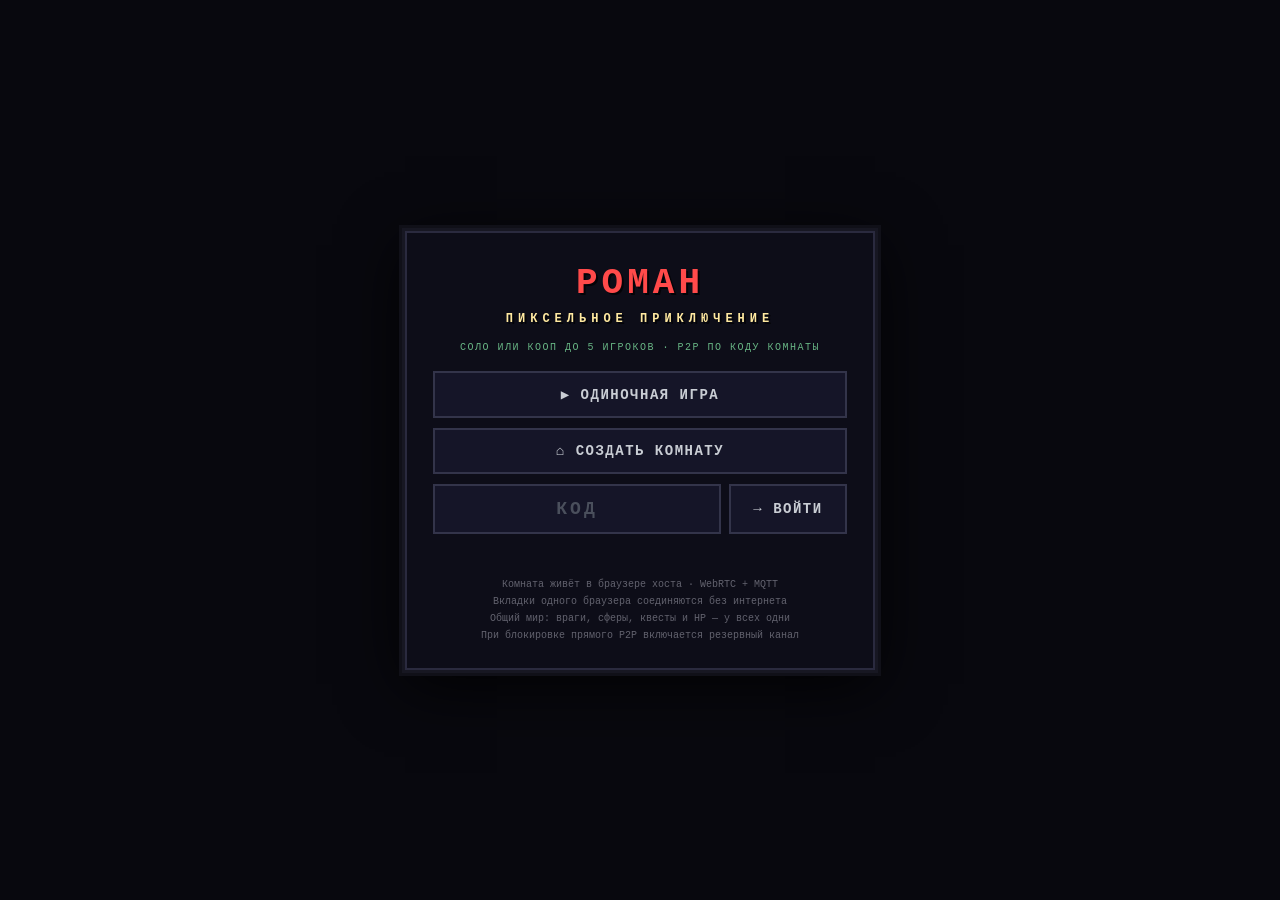
<file: index.html>
<!DOCTYPE html>
<html lang="ru">
<head>
<meta charset="utf-8">
<meta name="viewport" content="width=device-width, initial-scale=1">
<title>РОМАН: Лобби</title>
<link rel="stylesheet" href="css/style.css">
</head>
<body class="lobby">
<div id="lobbyBox">
  <div id="lobbyTitle">РОМАН<span>ПИКСЕЛЬНОЕ ПРИКЛЮЧЕНИЕ</span></div>
  <div class="lobbySub">СОЛО ИЛИ КООП ДО 5 ИГРОКОВ · P2P ПО КОДУ КОМНАТЫ</div>
  <button class="btn" id="btnSolo">&#9654; ОДИНОЧНАЯ ИГРА</button>
  <button class="btn" id="btnHost">&#8962; СОЗДАТЬ КОМНАТУ</button>
  <div class="joinRow">
    <input id="codeIn" maxlength="6" placeholder="КОД" autocomplete="off" spellcheck="false">
    <button class="btn" id="btnJoin">&#8594; ВОЙТИ</button>
  </div>
  <div id="lobbyMsg"></div>
  <div class="lobbyHint">
    Комната живёт в браузере хоста &middot; WebRTC + MQTT<br>
    Вкладки одного браузера соединяются без интернета<br>
    Общий мир: враги, сферы, квесты и HP — у всех одни<br>
    При блокировке прямого P2P включается резервный канал
  </div>
</div>
<script>
(function () {
  var AL = 'ABCDEFGHJKMNPQRSTUVWXYZ23456789';
  function gen() {
    var a = new Uint8Array(6), s = '', i;
    try { crypto.getRandomValues(a); }
    catch (e) { for (i = 0; i < 6; i++) a[i] = (Math.random() * 256) | 0; }
    for (i = 0; i < 6; i++) s += AL[a[i] % AL.length];
    return s;
  }
  function go(u) { location.href = u; }
  var msg = document.getElementById('lobbyMsg');
  document.getElementById('btnSolo').onclick = function () { go('game.html'); };
  document.getElementById('btnHost').onclick = function () { go('game.html?host=' + gen()); };
  var inp = document.getElementById('codeIn');
  function join() {
    var c = (inp.value || '').toUpperCase().replace(/[^A-Z0-9]/g, '').slice(0, 6);
    if (c.length !== 6) { msg.textContent = 'Введите код комнаты из 6 символов'; inp.focus(); return; }
    go('game.html?join=' + c);
  }
  document.getElementById('btnJoin').onclick = join;
  inp.addEventListener('keydown', function (e) { if (e.key === 'Enter') join(); });
  inp.addEventListener('input', function () {
    inp.value = inp.value.toUpperCase().replace(/[^A-Z0-9]/g, '');
  });
  try {
    var q = new URLSearchParams(location.search);
    if (q.get('err')) { msg.textContent = q.get('err'); inp.focus(); }
  } catch (e) { }
})();
</script>
</body>
</html>
</file>
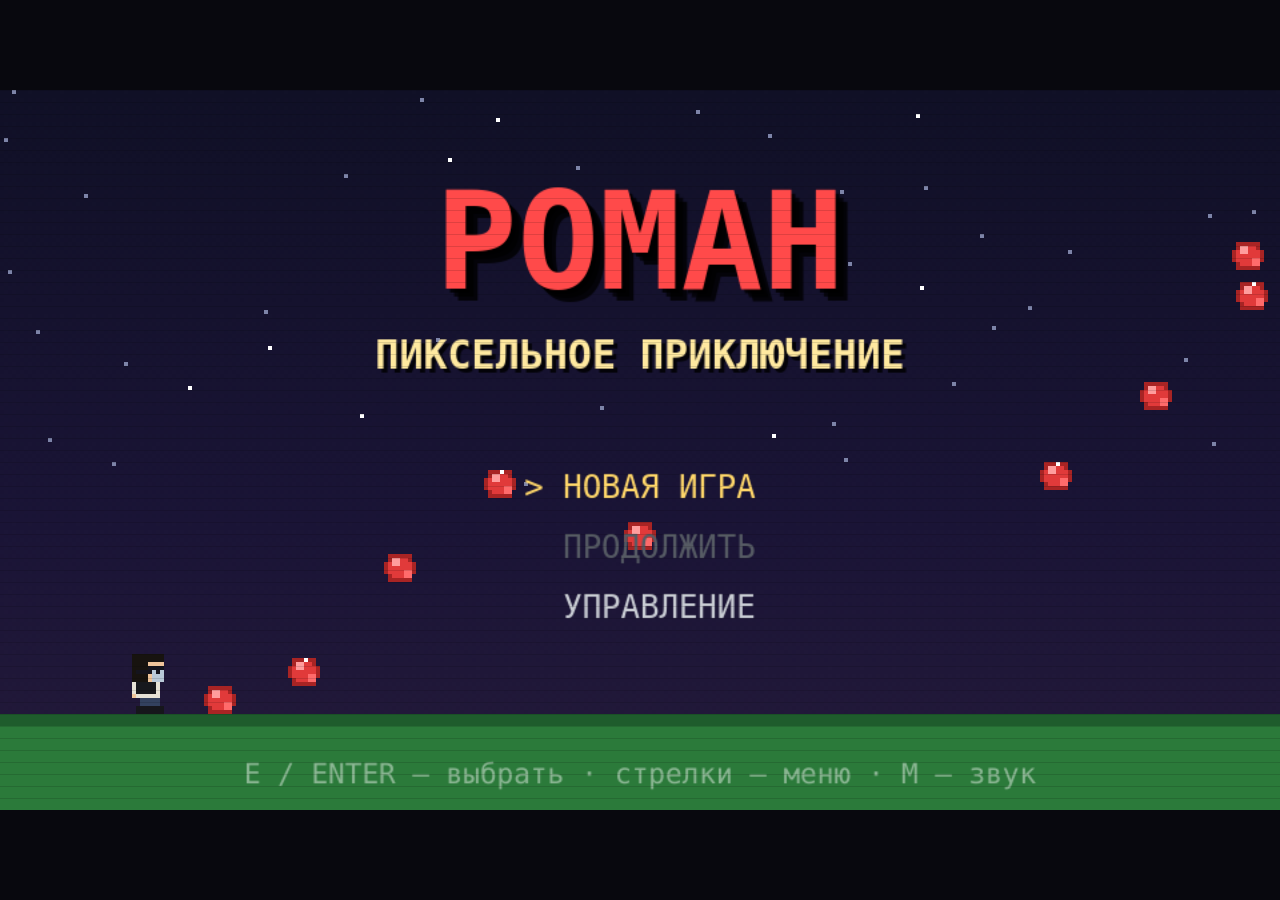
<file: game.html>
<!DOCTYPE html>
<html lang="ru">
<head>
<meta charset="utf-8">
<meta name="viewport" content="width=device-width, initial-scale=1">
<title>РОМАН: Пиксельное Приключение</title>
<link rel="stylesheet" href="css/style.css">
</head>
<body>
<div id="wrap">
  <div id="screen">
    <canvas id="game" width="320" height="180"></canvas>
    <canvas id="ui" width="960" height="540"></canvas>
    <div id="crt"></div>
  </div>
  <div id="hint">WASD/стрелки — ходьба &middot; E — диалог &middot; ПРОБЕЛ — удар &middot; F — сферомёт &middot; Q — белая жижа &middot; SHIFT — велик &middot; TAB — квесты &middot; M — звук &middot; ESC — пауза &middot; F11/двойной клик — полный экран &middot; кооп — на главной</div>
</div>
<script src="js/sprites.js"></script>
<script src="js/world.js"></script>
<script src="js/dialogs.js"></script>
<script src="js/game.js"></script>
<script src="js/ai.js"></script>
<script src="js/render.js"></script>
<script src="js/paho-mqtt.min.js"></script>
<script src="js/network.js?v=20261004-relay3"></script>
<script src="js/main.js"></script>
</body>
</html>
</file>
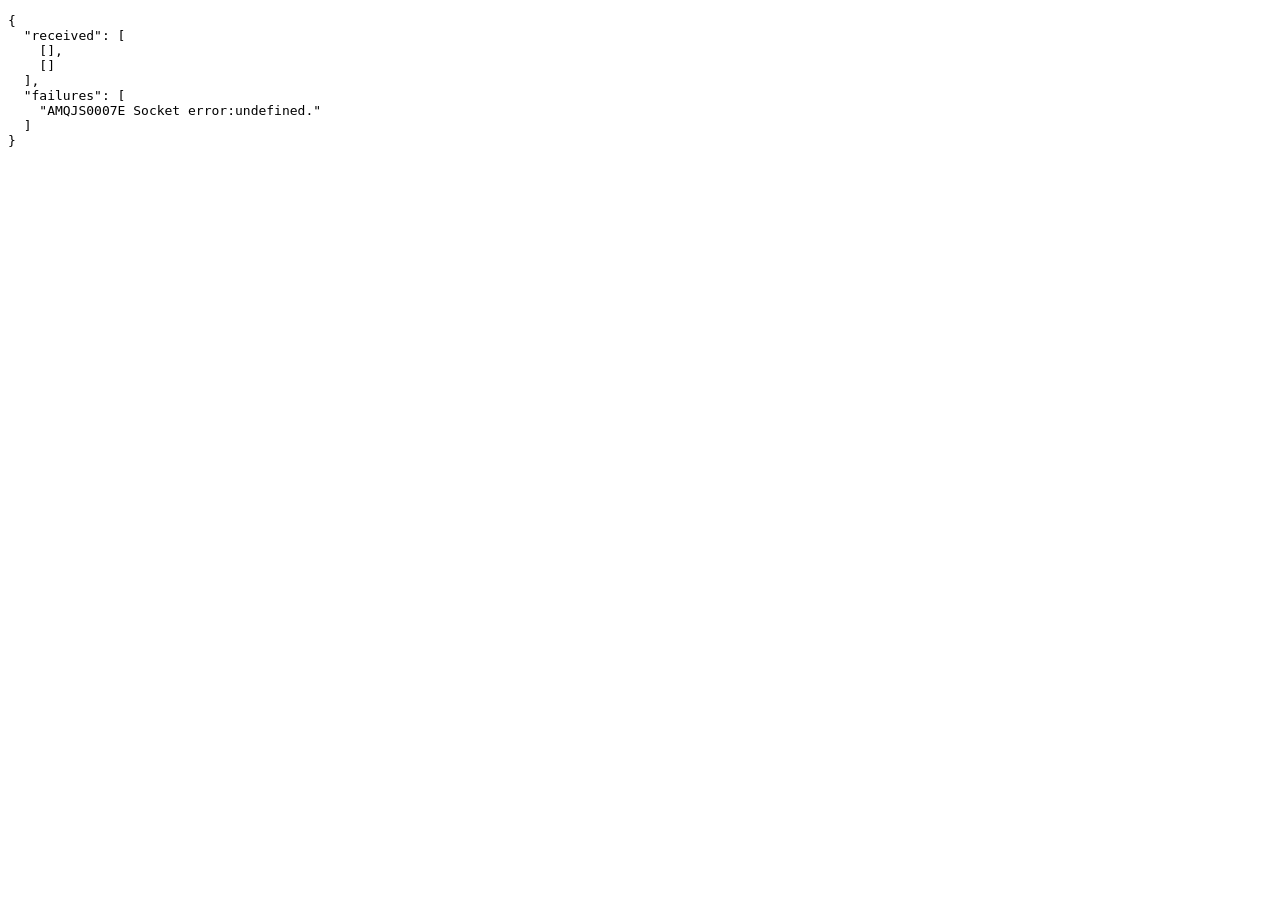
<file: tests/mqtt-transport.html>
<!doctype html><html lang="ru"><meta charset="utf-8"><title>MQTT packet diagnostics</title>
<pre id="result">Connecting…</pre><script src="../js/paho-mqtt.min.js"></script><script>
(async function () {
  var result = document.getElementById('result'), received = [[], []], failures = [], clients = [];
  var topic = 'rpx/test/' + crypto.randomUUID();
  function show() { result.textContent = JSON.stringify({received:received, failures:failures}, null, 2); }
  function connect(i) { return new Promise(function (resolve, reject) {
    var c = new Paho.MQTT.Client('wss://test.mosquitto.org:8081/mqtt', 'rpx_diag_' + crypto.randomUUID()); clients.push(c);
    c.onConnectionLost = function (e) { failures.push(e.errorMessage); show(); };
    c.onMessageArrived = function (m) { received[i].push(m.payloadString.length); show(); };
    c.connect({useSSL:true,mqttVersion:4,timeout:7,onFailure:reject,onSuccess:function () {
      c.subscribe(topic,{qos:0,timeout:5,onSuccess:resolve,onFailure:reject});
    }});
  }); }
  try {
    await Promise.all([connect(0),connect(1)]);
    for (var n of [50,500,1500,4000,8000]) {
      var m = new Paho.MQTT.Message('x'.repeat(n)); m.destinationName=topic; m.qos=0; clients[0].send(m);
      await new Promise(function (resolve) { setTimeout(resolve,500); });
    }
    await new Promise(function (resolve) { setTimeout(resolve,3000); }); show();
  } catch(e) { failures.push(e.errorMessage||e.message); show(); }
  finally { clients.forEach(function(c){try{c.disconnect()}catch(e){}}); }
})();
</script></html>
</file>
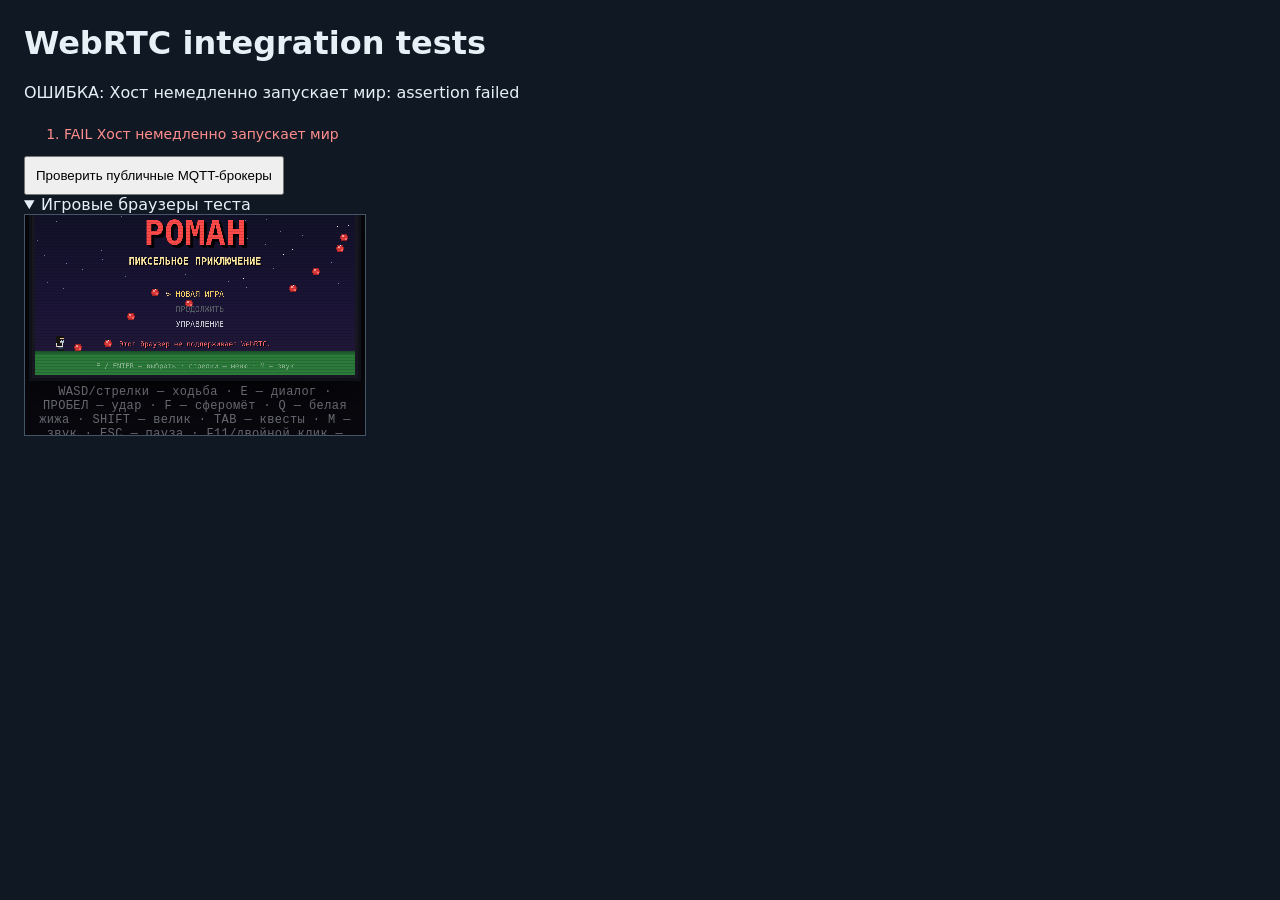
<file: tests/network.html>
<!doctype html>
<html lang="ru"><meta charset="utf-8"><title>WebRTC integration tests</title>
<style>body{font:16px system-ui;background:#101923;color:#e7eff7;margin:24px}li{margin:8px 0;break-inside:avoid}.ok{color:#8fe7af}.bad{color:#ff8d8d}iframe{width:340px;height:220px;border:1px solid #456}#frames{display:flex;flex-wrap:wrap;gap:8px}button{padding:10px}#results{font-size:14px}@media(min-width:850px){#results{columns:2;column-gap:40px}}</style>
<h1>WebRTC integration tests</h1>
<p id="status">Выполняется…</p><ol id="results"></ol>
<button id="online" disabled>Проверить публичные MQTT-брокеры</button>
<details open><summary>Игровые браузеры теста</summary><div id="frames"></div></details>
<script src="network-browser.js"></script></html>
</file>
<file: css/style.css>
* { margin: 0; padding: 0; box-sizing: border-box; }

html, body {
  height: 100%;
  background: #08080e;
  overflow: hidden;
  font-family: "Courier New", monospace;
  color: #c9c9d6;
  user-select: none;
}

#wrap {
  height: 100%;
  display: flex;
  flex-direction: column;
  align-items: center;
  justify-content: center;
  gap: 10px;
}

#screen {
  position: relative;
  line-height: 0;
  box-shadow: 0 0 0 3px #171722, 0 0 0 6px #101018, 0 12px 60px rgba(0,0,0,.9);
}

canvas#game {
  display: block;
  background: #000;
  -webkit-image-rendering: pixelated;
  image-rendering: pixelated;
  image-rendering: crisp-edges;
  image-rendering: pixelated;
}

#crt {
  position: absolute;
  inset: 0;
  pointer-events: none;
  background-image: linear-gradient(to bottom, rgba(0,0,0,.13) 0 1px, rgba(0,0,0,0) 1px);
  background-size: 100% 3px;
}

/* гладкий слой для текста: увеличивается без pixelated */
#ui {
  position: absolute;
  inset: 0;
  width: 100%;
  height: 100%;
  pointer-events: none;
  image-rendering: auto;
}

#hint {
  font-size: 12px;
  letter-spacing: .4px;
  opacity: .5;
  text-align: center;
  padding: 0 12px;
}

/* полный экран: без подсказок, рамок и зазоров */
body.fs #hint { display: none; }
body.fs #wrap { gap: 0; }
body.fs #screen { box-shadow: none; }

/* ---------- лобби ---------- */
body.lobby {
  display: flex;
  align-items: center;
  justify-content: center;
}

#lobbyBox {
  width: min(470px, 94vw);
  text-align: center;
  background: #0d0d18;
  border: 2px solid #2a2a3e;
  box-shadow: 0 0 0 3px #171722, 0 0 0 6px #101018, 0 14px 60px rgba(0,0,0,.9);
  padding: 30px 26px 24px;
}

#lobbyTitle {
  font: bold 36px "Courier New", monospace;
  color: #ff4a4a;
  text-shadow: 2px 2px 0 rgba(0,0,0,.7);
  letter-spacing: 4px;
}
#lobbyTitle span {
  display: block;
  font-size: 12px;
  color: #ffe9a0;
  letter-spacing: 5px;
  margin-top: 8px;
}

.lobbySub {
  font-size: 10px;
  color: #7fe0a0;
  letter-spacing: 1.5px;
  margin: 16px 0 18px;
  opacity: .8;
}

.btn {
  display: block;
  width: 100%;
  margin: 10px 0;
  padding: 13px 12px;
  background: #151528;
  color: #c9cdd4;
  border: 2px solid #33344a;
  font: bold 14px "Courier New", monospace;
  letter-spacing: 1.5px;
  cursor: pointer;
  transition: border-color .1s, color .1s, background .1s;
}
.btn:hover, .btn:focus {
  outline: none;
  border-color: #ffd76a;
  color: #ffd76a;
  background: #1d1d38;
}

.joinRow {
  display: flex;
  gap: 8px;
  margin: 10px 0;
}
.joinRow .btn {
  width: auto;
  flex: 0 0 118px;
  margin: 0;
}

#codeIn {
  flex: 1;
  min-width: 0;
  padding: 13px 8px;
  background: #151528;
  border: 2px solid #33344a;
  color: #7fe0a0;
  font: bold 18px "Courier New", monospace;
  letter-spacing: 5px;
  text-align: center;
  text-transform: uppercase;
}
#codeIn:focus {
  outline: none;
  border-color: #7fe0a0;
}
#codeIn::placeholder {
  color: #4a4f5c;
  letter-spacing: 3px;
}

#lobbyMsg {
  min-height: 16px;
  font-size: 11px;
  color: #ff8a8a;
  margin-top: 4px;
}

.lobbyHint {
  margin-top: 16px;
  font-size: 10px;
  line-height: 1.7;
  opacity: .45;
}
</file>
